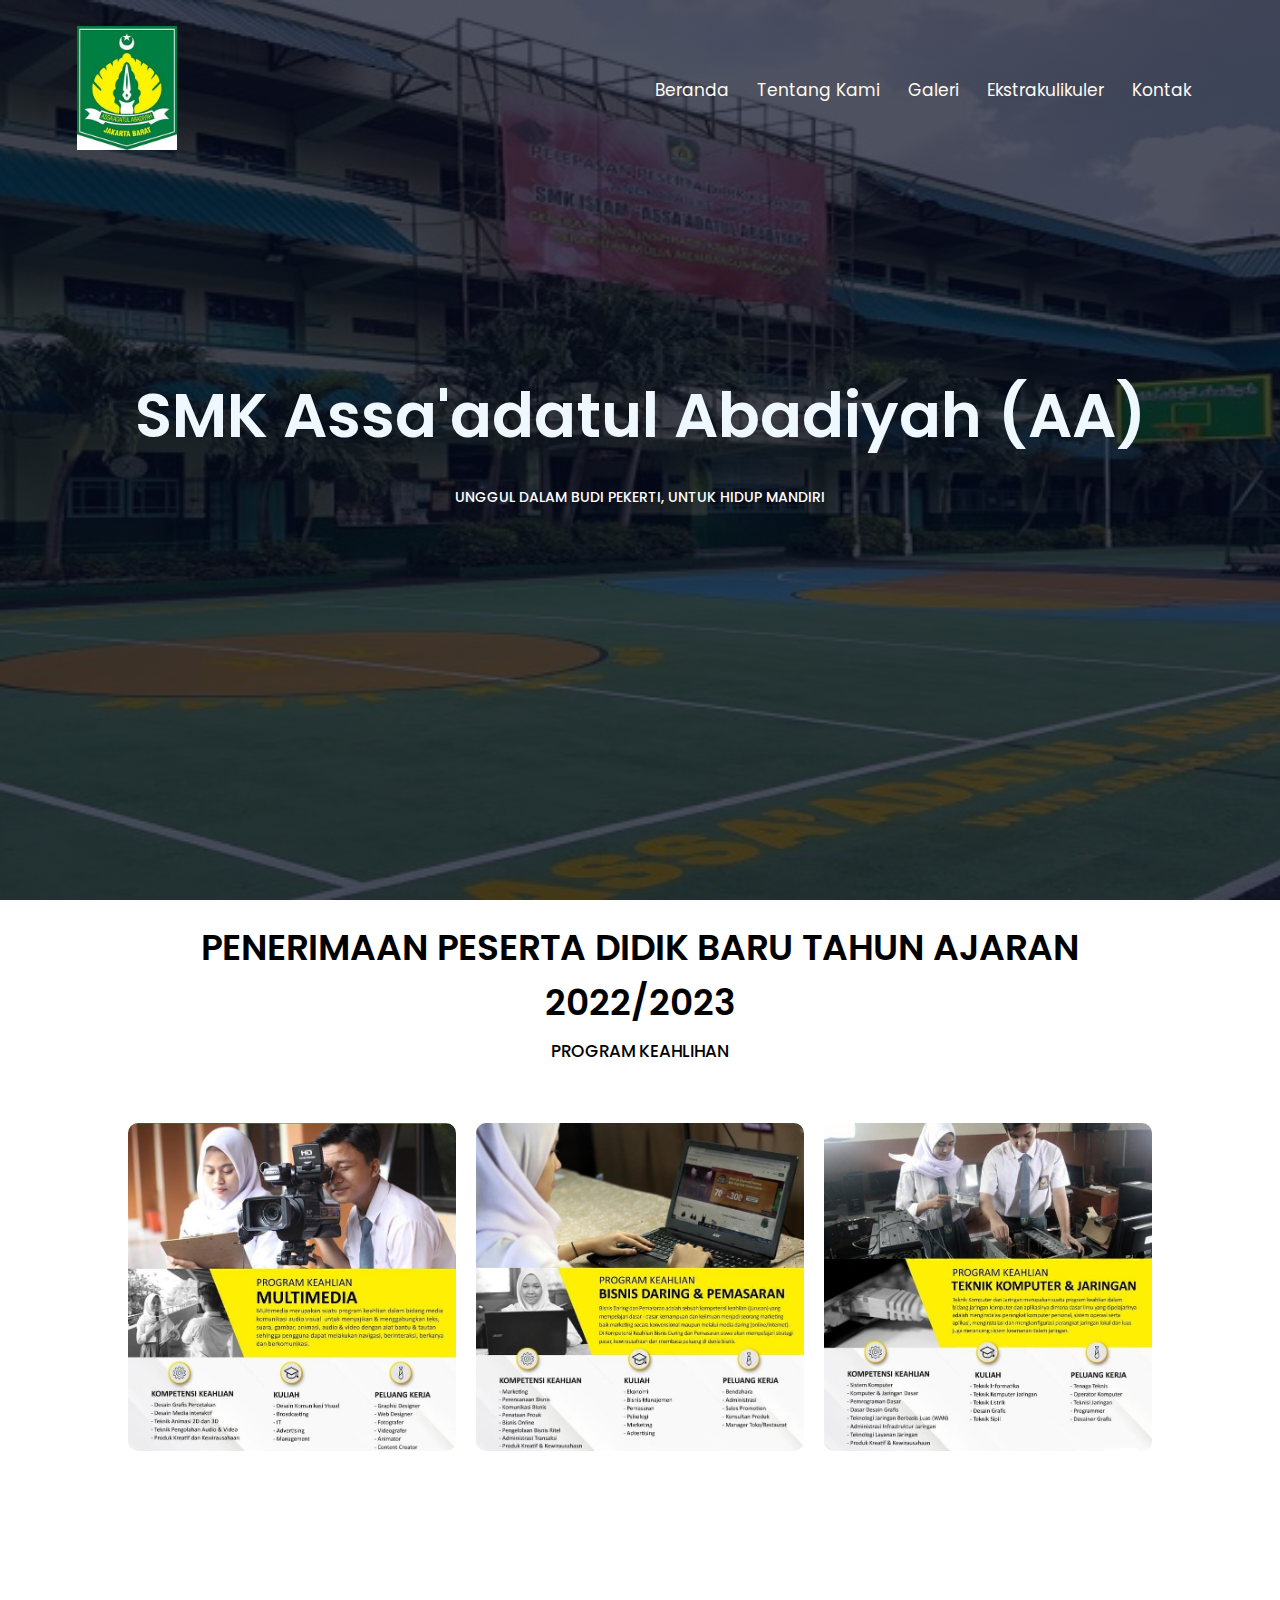
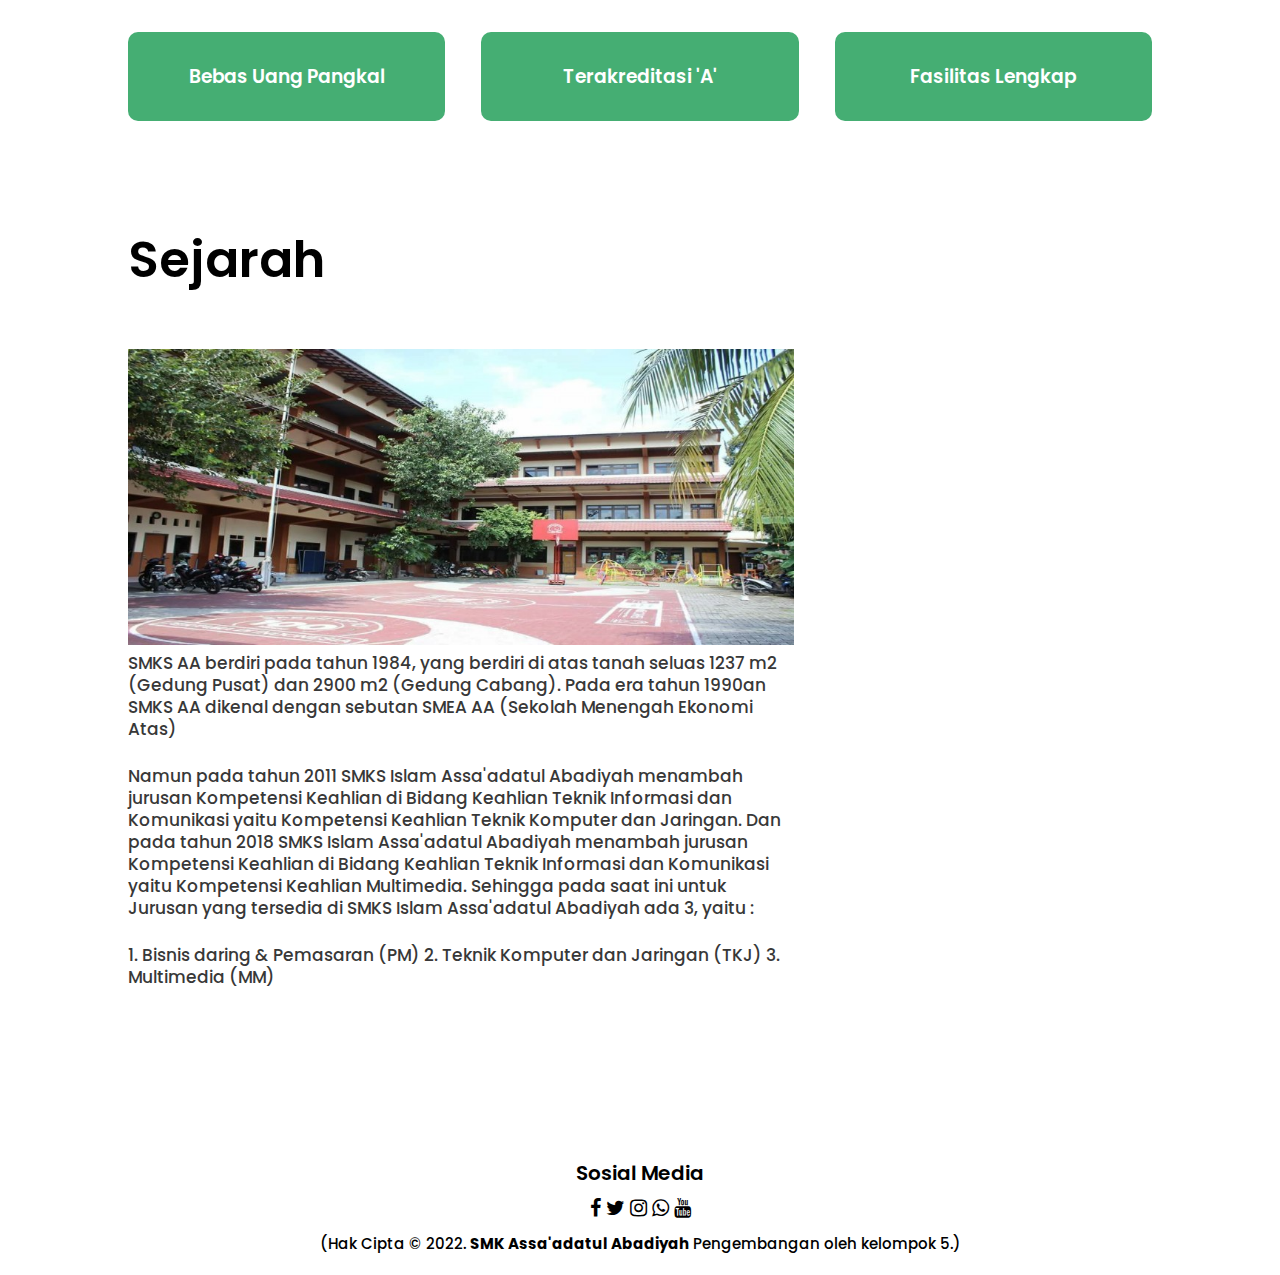
<file: project_wp1/index.html>
<!DOCTYPE html>
<html>
<head>
    <meta name="viewport" content="width=device-width, initial-scale=1.0">
    <title>Beranda</title>
    <link rel="stylesheet" href="css/style.css">
    <link rel="preconnect" href="https://fonts.googleapis.com">
    <link rel="preconnect" href="https://fonts.googleapis.com">
    <link rel="preconnect" href="https://fonts.gstatic.com" crossorigin>
    <link href="https://fonts.googleapis.com/css2?family=Poppins:wght@200;400;600;700&display=swap" rel="stylesheet">
    <link rel ="stylesheet" href="https://stackpath.bootstrapcdn.com/font-awesome/4.7.0/css/font-awesome.min.css">
</head>
<body>
    <section class="header">
        <nav>
            <a href="index.html"><img src="images/2.jpg"></a>
            <div class="nav-links" id="navLinks">
                <i class="fa fa-times" onclick="hideMenu()"></i>
                <ul>
                    <li><a href="index.html">Beranda</a></li>
                    <li><a href="about.html">Tentang Kami</a></li>
                    <li><a href="galeri.html">Galeri</a></li>
                    <li><a href="ekskul.html">Ekstrakulikuler</a></li>
                    <li><a href="kontak.html">Kontak</a></li>
                </ul>
            </div>
            <i class="fa fa-bars" onclick="showMenu()"></i>
        </nav>

<div class="text-box">
    <h1>SMK Assa'adatul Abadiyah (AA)</h1>
    <p>UNGGUL DALAM BUDI PEKERTI, UNTUK HIDUP MANDIRI</p>
</div>
</section>
<!-----about------>
<section class="galeri">
<h1>PENERIMAAN PESERTA DIDIK BARU TAHUN AJARAN 2022/2023</h1>
<p>PROGRAM KEAHLIHAN</p>
    <div class="row">
        <div class="galeri-col">
            <img src="images/mm.jpg">
            <div class="layer">
                <h3>Multimedia</h3>
            </div>
        </div>
        <div class="galeri-col">
            <img src="images/pm.jpg">
            <div class="layer">
                <h3>Bisnis Daring & Pemasaran</h3>
            </div>
        </div>
        <div class="galeri-col">
            <img src="images/tkj.jpg">
            <div class="layer">
                <h3>Teknik Komputer & Jaringan</h3>
            </div>
        </div>
    </div>
</section>
<!----keunggulan------>
<section class="about">
    <div class="row">
        <div class="about-col">
            <h3>Bebas Uang Pangkal</h3>
        </div>
        <div class="about-col">
            <h3>Terakreditasi 'A'</h3>
        </div>
        <div class="about-col">
            <h3>Fasilitas Lengkap</h3>
        </div>
    </div>
</section>
<!--------Blog Sejarah------->
<section class="blog-konten">
    <h1>Sejarah</h1>
    <div class="row">
        <div class="blog-kiri">
            <img src="images/5.jpg">
            <p>SMKS AA berdiri pada tahun 1984, yang berdiri di atas tanah seluas 1237 m2 (Gedung Pusat) dan 2900 m2 (Gedung Cabang).
                Pada era tahun 1990an SMKS AA dikenal dengan sebutan SMEA AA (Sekolah Menengah Ekonomi Atas)
             </p>
             <br>
             <p>Namun pada tahun 2011 SMKS Islam Assa'adatul Abadiyah menambah jurusan Kompetensi Keahlian di Bidang Keahlian Teknik Informasi dan Komunikasi yaitu Kompetensi Keahlian Teknik Komputer dan Jaringan.
                Dan pada tahun 2018 SMKS Islam Assa'adatul Abadiyah menambah jurusan Kompetensi Keahlian di Bidang Keahlian Teknik Informasi dan Komunikasi yaitu Kompetensi Keahlian Multimedia.
                Sehingga pada saat ini untuk Jurusan yang tersedia di SMKS Islam Assa'adatul Abadiyah ada 3, yaitu :</p>
             <br>
             <p>1. Bisnis daring & Pemasaran (PM)
                 2. Teknik Komputer dan Jaringan (TKJ)
                 3. Multimedia (MM)</p>
         </div>
         <div class="blog-kanan"></div>
     </div>
</section>
<!--------kontak------->

<section class="kontak">
    <h4>Sosial Media</h4>
    <div class="icons">
        <i class="fa fa-facebook"></i>
        <i class="fa fa-twitter"></i>
        <i class="fa fa-instagram"></i>
        <i class="fa fa-whatsapp"></i>
        <i class="fa fa-youtube"></i>
    <p>(Hak Cipta &copy; 2022. <b>SMK Assa'adatul Abadiyah</b> Pengembangan oleh kelompok 5.)</p>
    </div>
    </div>
</section>
<!------Javascript for toggle menu------>

<script>

    var navLinks = document.getElementById("navLinks")
    function showMenu(){
        navLinks.style.right = "0";
    }
    function hideMenu(){
        navLinks.style.right = "-200px";
    }

</script>

</body>
</html>
</file>
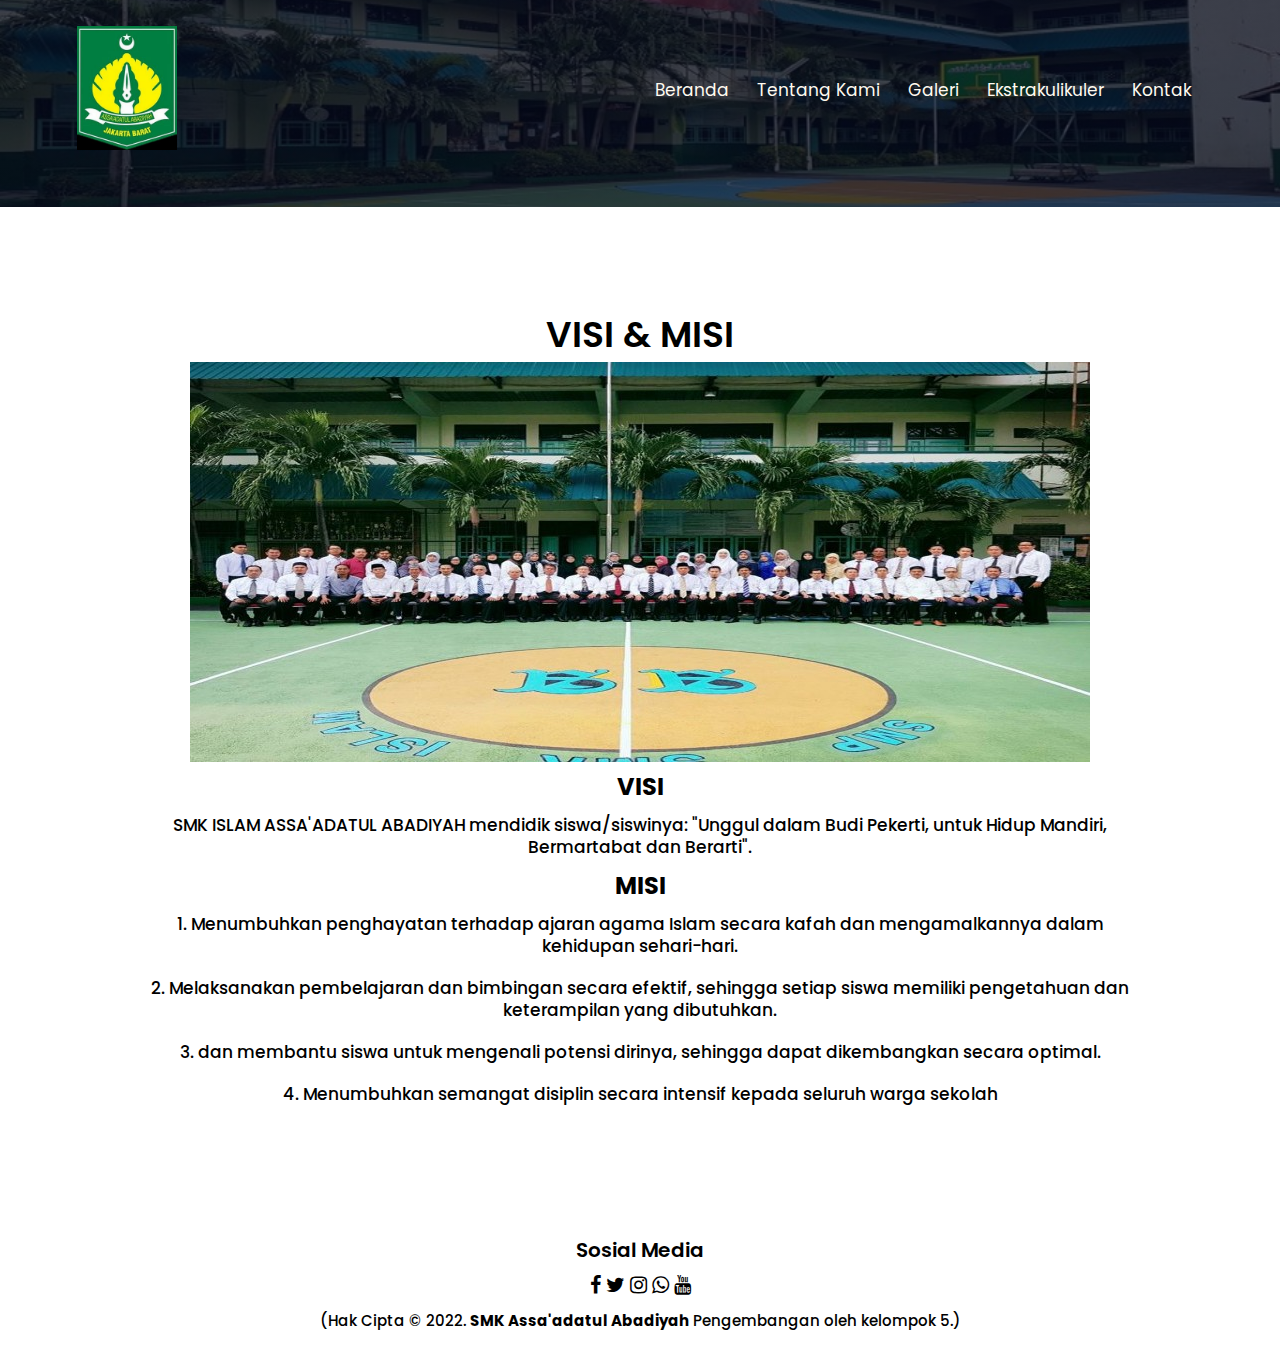
<file: project_wp1/about.html>
<!DOCTYPE html>
<html>
<head>
    <meta name="viewport" content="width=device-width, initial-scale=1.0">
    <title>Tentang Kami</title>
    <link rel="stylesheet" href="css/style.css">
    <link rel="preconnect" href="https://fonts.googleapis.com">
    <link rel="preconnect" href="https://fonts.gstatic.com" crossorigin>
    <link href="https://fonts.googleapis.com/css2?family=Poppins:wght@200;400;600;700&display=swap" rel="stylesheet">
    <link rel ="stylesheet" href="https://stackpath.bootstrapcdn.com/font-awesome/4.7.0/css/font-awesome.min.css">
</head>
<body>
    <section class="sub-header">
        <nav>
            <a href="index.html"><img src="images/f2.jpg"></a>
            <div class="nav-links" id="navLinks">
                <i class="fa fa-times" onclick="hideMenu()"></i>
                <ul>
                    <li><a href="index.html">Beranda</a></li>
                    <li><a href="about.html">Tentang Kami</a></li>
                    <li><a href="galeri.html">Galeri</a></li>
                    <li><a href="ekskul.html">Ekstrakulikuler</a></li>
                    <li><a href="kontak.html">Kontak</a></li>
                </ul>
            </div>
            <i class="fa fa-bars" onclick="showMenu()"></i>
        </nav>
</section>

<!-----about us------>

<section class="about">
    <h1>VISI & MISI</h1>
    <img src="images/A4.jpg">
    <h2>VISI</h2>
    <p>SMK ISLAM ASSA'ADATUL ABADIYAH mendidik siswa/siswinya: "Unggul dalam Budi Pekerti, untuk Hidup Mandiri, Bermartabat dan Berarti".</p>
    <h2>MISI</h2>
    <p>1. Menumbuhkan penghayatan terhadap ajaran agama Islam secara kafah dan mengamalkannya dalam kehidupan sehari-hari.</p>
    <p>2. Melaksanakan pembelajaran dan bimbingan secara efektif, sehingga setiap siswa memiliki pengetahuan dan keterampilan yang dibutuhkan.</p>
    <p>3. dan membantu siswa untuk mengenali potensi dirinya, sehingga dapat dikembangkan secara optimal.</p>
    <p>4. Menumbuhkan semangat disiplin secara intensif kepada seluruh warga sekolah</p>



<!--------kontak------->

<section class="kontak">
    <h4>Sosial Media</h4>
    <div class="icons">
        <i class="fa fa-facebook"></i>
        <i class="fa fa-twitter"></i>
        <i class="fa fa-instagram"></i>
        <i class="fa fa-whatsapp"></i>
        <i class="fa fa-youtube"></i>
    <p>(Hak Cipta &copy; 2022. <b>SMK Assa'adatul Abadiyah</b> Pengembangan oleh kelompok 5.)</p>
    </div>
</section>

<!------Javascript for toggle menu------>

<script>

    var navLinks = document.getElementById("navLinks")
    function showMenu(){
        navLinks.style.right = "0";
    }
    function hideMenu(){
        navLinks.style.right = "-200px";
    }

</script>
</body>
</html>
</file>
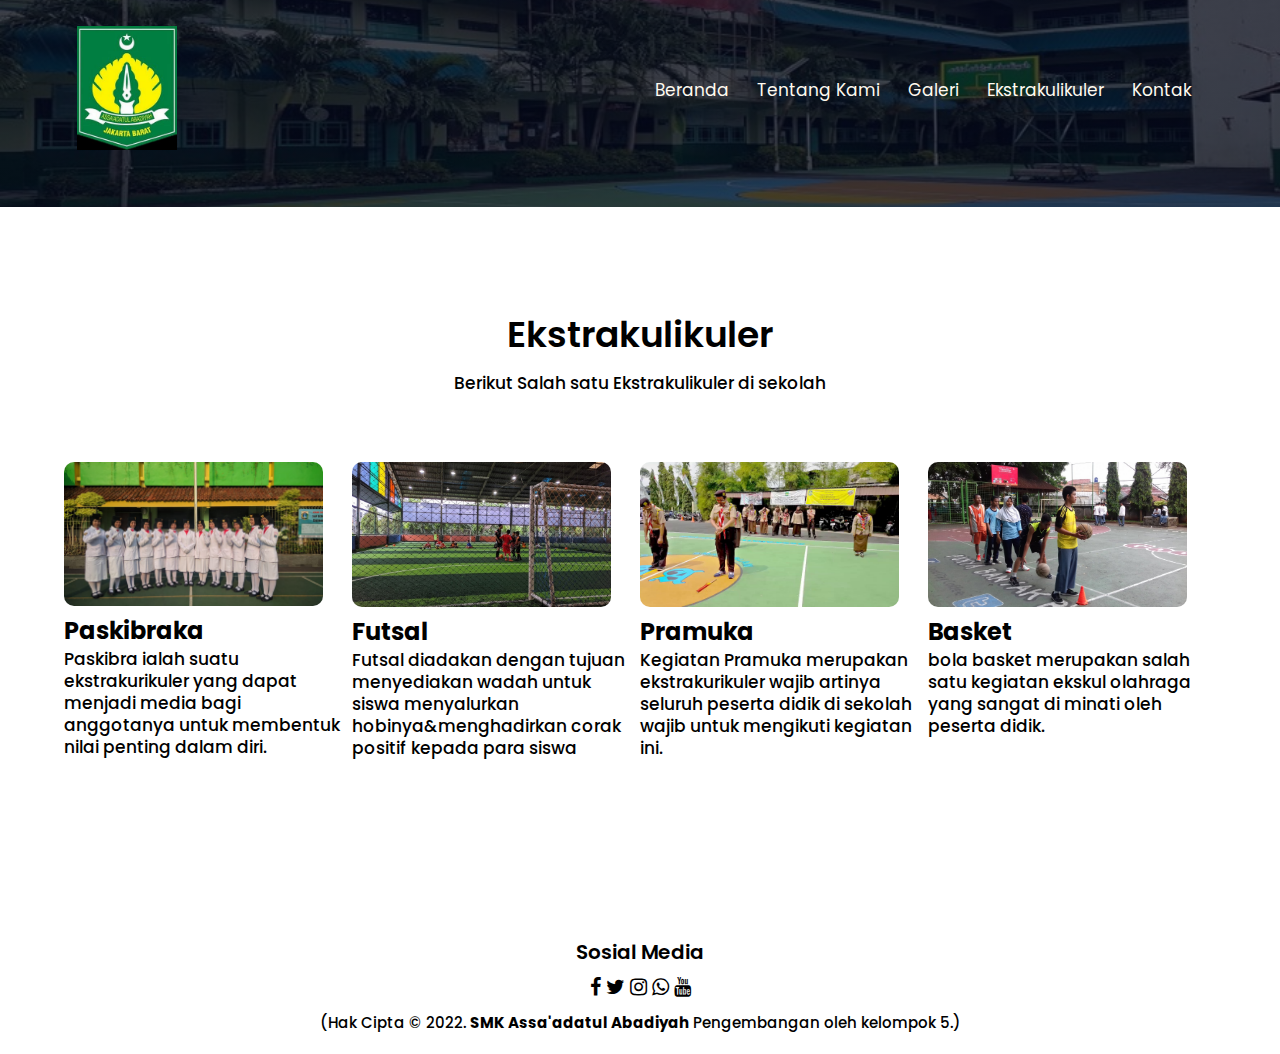
<file: project_wp1/ekskul.html>
<!DOCTYPE html>
<html>
<head>
    <meta name="viewport" content="width=device-width, initial-scale=1.0">
    <title>Ekstrakulikuler</title>
    <link rel="stylesheet" href="css/style.css">
    <link rel="preconnect" href="https://fonts.googleapis.com">
    <link rel="preconnect" href="https://fonts.gstatic.com" crossorigin>
    <link href="https://fonts.googleapis.com/css2?family=Poppins:wght@200;400;600;700&display=swap" rel="stylesheet">
    <link rel ="stylesheet" href="https://stackpath.bootstrapcdn.com/font-awesome/4.7.0/css/font-awesome.min.css">
</head>
<body>
    <section class="sub-header">
        <nav>
            <a href="index.html"><img src="images/f2.jpg"></a>
            <div class="nav-links" id="navLinks">
                <i class="fa fa-times" onclick="hideMenu()"></i>
                <ul>
                    <li><a href="index.html">Beranda</a></li>
                    <li><a href="about.html">Tentang Kami</a></li>
                    <li><a href="galeri.html">Galeri</a></li>
                    <li><a href="ekskul.html">Ekstrakulikuler</a></li>
                    <li><a href="kontak.html">Kontak</a></li>
                </ul>
            </div>
            <i class="fa fa-bars" onclick="showMenu()"></i>
        </nav>
</section>

<!----Ekstrakulikuler---->

<section class="ekskul">
    <h1>Ekstrakulikuler</h1>
    <p>Berikut Salah satu Ekstrakulikuler di sekolah</p>

    <div class="row">
        <div class="ekskul-col">
            <img src="images/paskib.jpeg">
            <h2>Paskibraka</h2>
            <p>Paskibra ialah suatu ekstrakurikuler yang dapat menjadi media bagi anggotanya untuk membentuk nilai penting dalam diri.</p>
        </div>
        <div class="ekskul-col">
            <img src="images/futsal.jpg">
            <h2>Futsal</h2>
            <p>Futsal diadakan dengan tujuan menyediakan wadah untuk siswa menyalurkan hobinya&menghadirkan corak positif kepada para siswa</p>
        </div>
        <div class="ekskul-col">
            <img src="images/pramuka.jpg">
            <h2>Pramuka</h2>
            <p>Kegiatan Pramuka merupakan ekstrakurikuler wajib artinya seluruh peserta didik di sekolah wajib untuk mengikuti kegiatan ini.</p>
        </div>
        <div class="ekskul-col">
            <img src="images/basket.jpg">
            <h2>Basket</h2>
            <p>bola basket merupakan salah satu kegiatan ekskul olahraga yang sangat di minati oleh peserta didik. </p>
        </div>
    </div>

</section>

<!--------kontak------->

<section class="kontak">
    <h4>Sosial Media</h4>
    <div class="icons">
        <i class="fa fa-facebook"></i>
        <i class="fa fa-twitter"></i>
        <i class="fa fa-instagram"></i>
        <i class="fa fa-whatsapp"></i>
        <i class="fa fa-youtube"></i>
    <p>(Hak Cipta &copy; 2022. <b>SMK Assa'adatul Abadiyah</b> Pengembangan oleh kelompok 5.)</p>
    </div>
</section>

<!------Javascript for toggle menu------>

<script>

    var navLinks = document.getElementById("navLinks")
    function showMenu(){
        navLinks.style.right = "0";
    }
    function hideMenu(){
        navLinks.style.right = "-200px";
    }

</script>

</body>
</html>
</file>
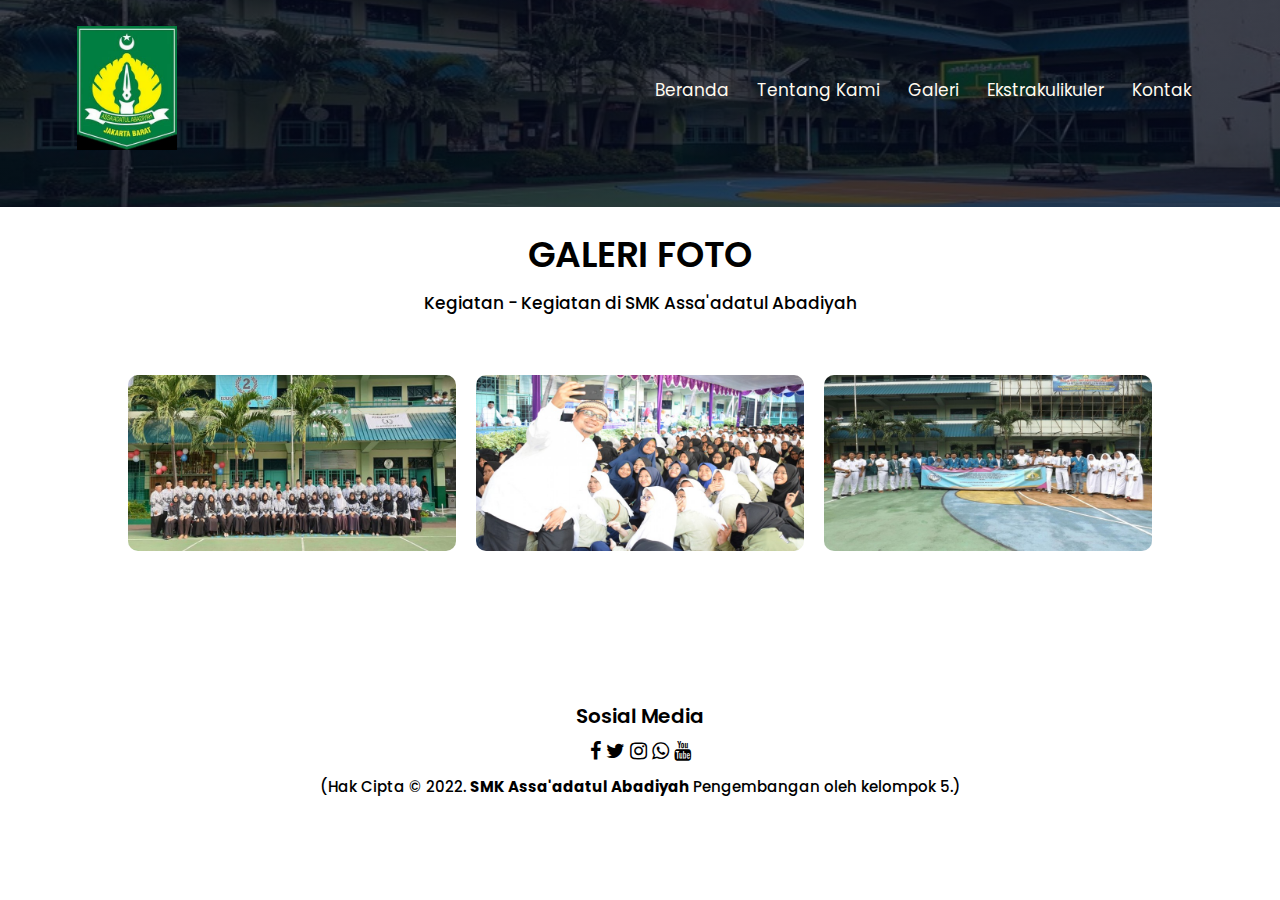
<file: project_wp1/galeri.html>
<!DOCTYPE html>
<html>
<head>
    <meta name="viewport" content="width=device-width, initial-scale=1.0">
    <title>Galeri</title>
    <link rel="stylesheet" href="css/style.css">
    <link rel="preconnect" href="https://fonts.googleapis.com">
    <link rel="preconnect" href="https://fonts.gstatic.com" crossorigin>
    <link href="https://fonts.googleapis.com/css2?family=Poppins:wght@200;400;600;700&display=swap" rel="stylesheet">
    <link rel ="stylesheet" href="https://stackpath.bootstrapcdn.com/font-awesome/4.7.0/css/font-awesome.min.css">
</head>
<body>
    <section class="sub-header">
        <nav>
            <a href="index.html"><img src="images/f2.jpg"></a>
            <div class="nav-links" id="navLinks">
                <i class="fa fa-times" onclick="hideMenu()"></i>
                <ul>
                    <li><a href="index.html">Beranda</a></li>
                    <li><a href="about.html">Tentang Kami</a></li>
                    <li><a href="galeri.html">Galeri</a></li>
                    <li><a href="ekskul.html">Ekstrakulikuler</a></li>
                    <li><a href="kontak.html">Kontak</a></li>
                </ul>
            </div>
            <i class="fa fa-bars" onclick="showMenu()"></i>
        </nav>
</section>

<!------galeri------>

<section class="galeri">
    <h1>GALERI FOTO</h1>
    <p>Kegiatan - Kegiatan di SMK Assa'adatul Abadiyah</p>
    <div class="row">
        <div class="galeri-col">
            <img src="images/A1.jpg">
            <div class="layer">
                <h3>Acara Hari Guru</h3>
            </div>
        </div>
        <div class="galeri-col">
            <img src="images/A2.jpg">
            <div class="layer">
                <h3>Kegiatan Pengajian</h3>
            </div>
        </div>
        <div class="galeri-col">
            <img src="images/A3.jpg">
            <div class="layer">
                <h3>Kegiatan Webinar</h3>
            </div>
        </div>
    </div>
</section>
<!--------kontak------->

<section class="kontak">
    <h4>Sosial Media</h4>
    <div class="icons">
        <i class="fa fa-facebook"></i>
        <i class="fa fa-twitter"></i>
        <i class="fa fa-instagram"></i>
        <i class="fa fa-whatsapp"></i>
        <i class="fa fa-youtube"></i>
    <p>(Hak Cipta &copy; 2022. <b>SMK Assa'adatul Abadiyah</b> Pengembangan oleh kelompok 5.)</p>
    </div>
</section>

<!------Javascript for toggle menu------>

<script>

    var navLinks = document.getElementById("navLinks")
    function showMenu(){
        navLinks.style.right = "0";
    }
    function hideMenu(){
        navLinks.style.right = "-200px";
    }

</script>

</body>
</html>
</file>
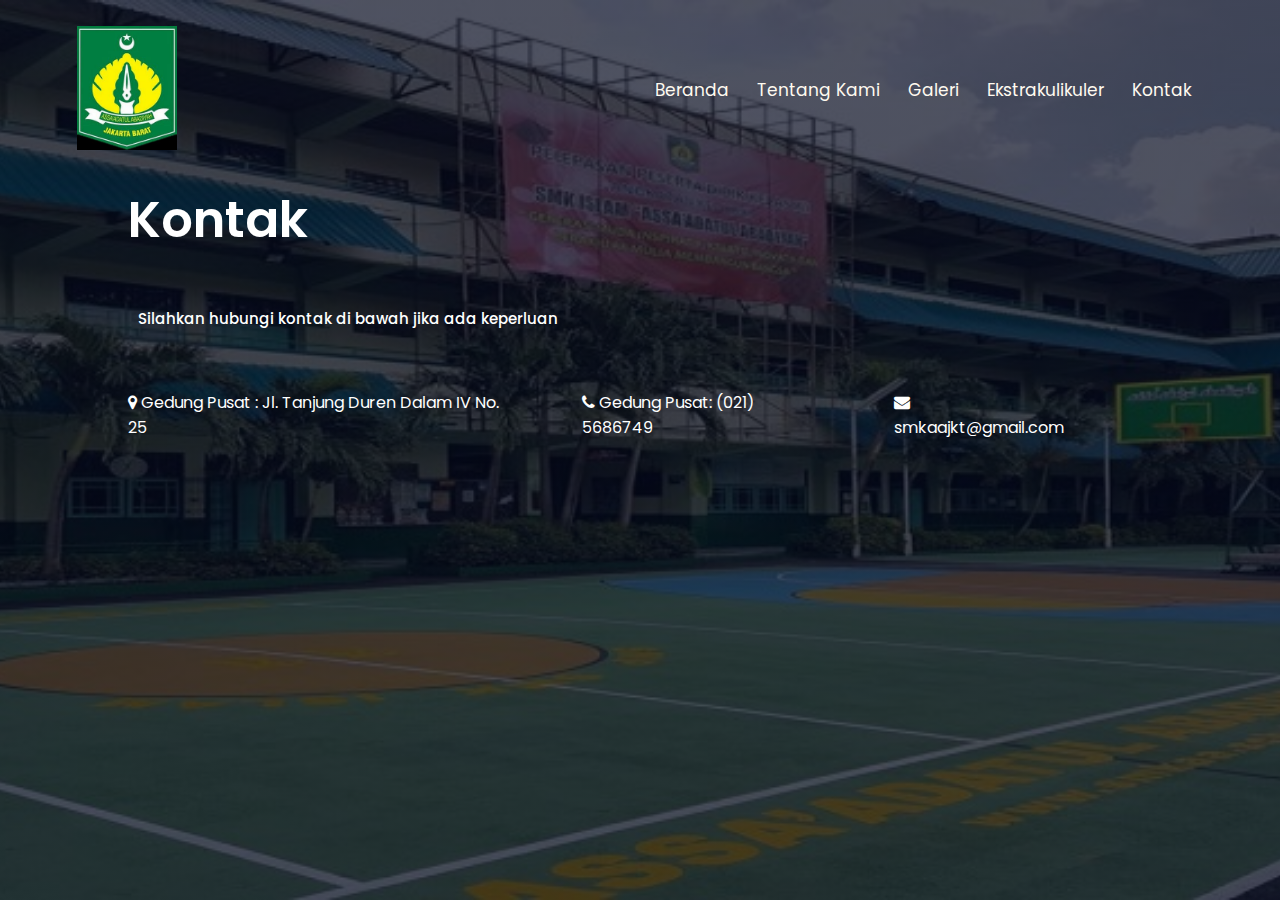
<file: project_wp1/kontak.html>
<!DOCTYPE html>
<html>
<head>
    <meta name="viewport" content="width=device-width, initial-scale=1.0">
    <title>Beranda</title>
    <link rel="stylesheet" href="css/style.css">
    <link rel="preconnect" href="https://fonts.googleapis.com">
    <link rel="preconnect" href="https://fonts.googleapis.com">
    <link rel="preconnect" href="https://fonts.gstatic.com" crossorigin>
    <link href="https://fonts.googleapis.com/css2?family=Poppins:wght@200;400;600;700&display=swap" rel="stylesheet">
    <link rel ="stylesheet" href="https://stackpath.bootstrapcdn.com/font-awesome/4.7.0/css/font-awesome.min.css">
</head>
<body>
    <section class="sec-header">
        <nav>
            <a href="index.html"><img src="images/f2.jpg"></a>
            <div class="nav-links" id="navLinks">
                <i class="fa fa-times" onclick="hideMenu()"></i>
                <ul>
                    <li><a href="index.html">Beranda</a></li>
                    <li><a href="about.html">Tentang Kami</a></li>
                    <li><a href="galeri.html">Galeri</a></li>
                    <li><a href="ekskul.html">Ekstrakulikuler</a></li>
                    <li><a href="kontak.html">Kontak</a></li>
                </ul>
            </div>
            <i class="fa fa-bars" onclick="showMenu()"></i>
        </nav>
        <div class="banner-text">
            <h1>Kontak</h1>
            <p>Silahkan hubungi kontak di bawah jika ada keperluan</p>
                <ul>
                    <li><i class="fa fa-map-marker"></i> Gedung Pusat : Jl. Tanjung Duren Dalam IV No. 25</li>
                    <li><i class="fa fa-phone"></i> Gedung Pusat: (021) 5686749</li>
                    <li><i class="fa fa-envelope"></i> smkaajkt@gmail.com</li>
                </ul>
        </div>
</section>

<!------Javascript for toggle menu------>

<script>

    var navLinks = document.getElementById("navLinks")
    function showMenu(){
        navLinks.style.right = "0";
    }
    function hideMenu(){
        navLinks.style.right = "-200px";
    }
</script>
</html>
</body>
</file>
<file: project_wp1/css/style.css>
*{
    margin: 0;
    padding: 0;
    font-family: 'Poppins', sans-serif;
}

.header{
    min-height: 100vh;
    width: 100%;
    background-image: linear-gradient(rgba(4,9,30,0.7),rgba(4,9,30,0.7)),url(1.jpg);
    background-position: center;
    background-size: cover;
    position: relative;
}

nav{
    display: flex;
    padding: 2% 6%;
    justify-content: space-between;
    align-items: center;
}

nav img{
    width: 100px;
}

.nav-links{
    flex:1;
    text-align: right;
}

.nav-links ul li{
    list-style: none;
    display: inline-block;
    padding: 8px 12px;
    position: relative;
}

.nav-links ul li a{
    color: floralwhite;
    text-decoration: none;
    font-size: 17px;
}

.nav-links ul li::after{
    content: '';
    width: 0%;
    height: 2px;
    background: #f44336;
    display: block;
    margin: auto;
    transition: 0.5s;
}

.nav-links ul li:hover::after{
    width: 100%;
}

.text-box{
    width: 90%;
    color: aliceblue;
    position: absolute;
    top: 50%;
    left: 50%;
    transform: translate(-50%,-50%);
    text-align: center;
}

.text-box h1{
    font-size: 62px;
}
.text-box p{
    margin: 14px;
    font-size: 14px;
    color: #ffff;
}

.hero-btn{
    display: inline-block;
    text-decoration: none;
    color: #ffff;
    border: 1px solid #ffff;
    padding: 12px 34px;
    font-size: 13px;
    background: transparent;
    position: relative;
    cursor: pointer;
}

.hero-btn:hover{
    border: 1px solid #f44336;
    background: #f44336;
    transition: 1s;
}

nav .fa{
    display: none;
}

@media(max-width: 700px){
    .text-box h1{
        font-size: 20px;
    }
    .nav-links ul li{
        display: block;
    }
    .nav-links{
        position: absolute;
        background: #f44336;
        height: 100vh;
        width: 200px;
        top: 0;
        right: -200px;
        text-align: left;
        z-index: 2;
        transition: 1s;
    }
    nav .fa{
        display: block;
        color: #ffff;
        margin: 10px;
        font-size: 22px;
        cursor: pointer;
    }
    .nav-links ul{
        padding: 30px;
    }
}

/*------about------*/

.about{
    width: 80%;
    margin: auto;
    text-align: center;
    padding-top: 100px;
}

h1{
    font-size: 36px;
    font-weight: 600
}

p{
    color: rgb(0, 0, 0);
    font-size: 17px;
    font-weight: 500;
    line-height: 22px;
    padding: 10px;
}

.row{
    margin-top: 5%;
    display: flex;
    justify-content: space-between;
}

.about-col{
    flex-basis: 31%;
    background: #45ae73;
    color: #fff;
    border-radius: 10px;
    margin-bottom: 5%;
    padding: 20px 12px;
    box-sizing: border-box;
    transition: 0.5s;
}

h3{
    text-align: center;
    font-weight: 600;
    margin: 10px 0;
}

.about-col:hover{
    box-shadow: 0 0 50px 0px rgba(0,0,0,0.5);
}

@media(max-width: 700px){
    .row{
        flex-direction: column;
    }
}

/*-------- galeri page-----*/
.galeri{
    width: 80%;
    margin: auto;
    text-align: center;
    padding-top: 20px;
}

.galeri-col{
    flex-basis: 32%;
    border-radius: 10px;
    margin-bottom: 30px;
    position: relative;
    overflow: hidden;
}

.galeri-col img{
    width: 100%;
    display: block;
}

.layer{
    background: transparent;
    height: 100%;
    width: 100%;
    position: absolute;
    top: 0;
    left: 0;
    transition: 0.5s;
}

.layer:hover{
    background: rgba(0, 0, 0, 0.7);
}

.layer h3{
    width: 100%;
    font-weight: 500;
    color: #ffff;
    font-size: 26px;
    bottom: 0;
    left: 50%;
    transform: translateX(-50%);
    position: absolute;
    opacity: 0;
    transition: 0.5s;
}

.layer:hover h3{
    bottom: 49%;
    opacity: 1;
}
/*---------Eksku Pagel--------*/
.ekskul{
    width: 90%;
    margin: auto;
    text-align: center;
    padding-top: 100px;
}

.ekskul-col{
    flex-basis: 31%;
    border-radius: 10px;
    margin-bottom: 5%;
    text-align: left;
}

.ekskul-col img{
    width: 90%;
    border-radius: 10px;
}

.ekskul-col p{
    padding: 0;
}

.ekskul-col h3{
    margin-top: 16px;
    margin-bottom: 15px;
    text-align: left;
}
/*--------- kontak --------*/
.kontak{
    width: 80%;
    margin: auto;
    padding-top: 100px;
    text-align: center;
    font-size: 20px;
}

.icons{
    margin-bottom: 10px;
}

.icons p{
    font-size: 15px;
}

.kontak h4{
    margin-bottom: 5px;
    margin-top: 20px;
    font-weight: 600;
}

/*---------Formulir----------*/
.formulir img{
    min-height: 60vh;
    width: 100%;
    background-size: cover;
}

/*---------Blog Sejarah---------*/
.blog-konten{
    width: 80%;
    margin: auto;
    padding: 50px 0;
}

.blog-konten h1{
    font-size: 50px;
}

.blog-kiri{
    flex-basis: 65%;
}

.blog-kiri img{
    width: 100%;

}

.blog-kiri h3{
    color: #222;
    font-weight: 600;
    margin: 30px 0;
    text-align: left;
}

.blog-kiri p{
    color: rgb(56, 56, 56);
    padding: 0;
}
/*-------- about page -------*/
.sub-header{
    height: 23vh;
    width: 100%;
    background-image: linear-gradient(rgba(4,9,30,0.7),rgba(4,9,30,0.7)),url(1.jpg);
    background-position: center;
    background-size: cover;
    text-align: center;
    color: #ffff;
}

.sub-header h1{
    margin-top: 100px;
}

.aboutus{
    width: 80%;
    margin: auto;
    padding-top: 80px;
    padding-bottom: 50px;
    text-align: center;

}

.about-us{
    flex-basis: 48%;
    padding: 30px 2px;
}

.about-us img{
    width: 100%;
}

.about-us h1{
    padding-top: 200px;
}

.about-us p{
    padding-top: 25px;
}

/*-------- kontak page -------*/
.sec-header{
    height: 100vh;
    width: 100%;
    background-image: linear-gradient(rgba(4,9,30,0.7),rgba(4,9,30,0.7)),url(1.jpg);
    background-position: center;
    background-size: cover;
    text-align: center;
    color: #ffff;
}

.banner-text{
	width: 80%;
	color:#fff;
	margin: auto;
    text-align: left;
}

.banner-text h1{
	font-size: 50px;
}

.banner-text p{
	font-size: 15px;
	margin: 40px 0 50px;
    color: #fff;
}

.banner-text ul{
	list-style-type: none;
	display: inline-flex;
}

.banner-text ul li{
	margin-right: 75px;
	position: relative;
}
</file>
